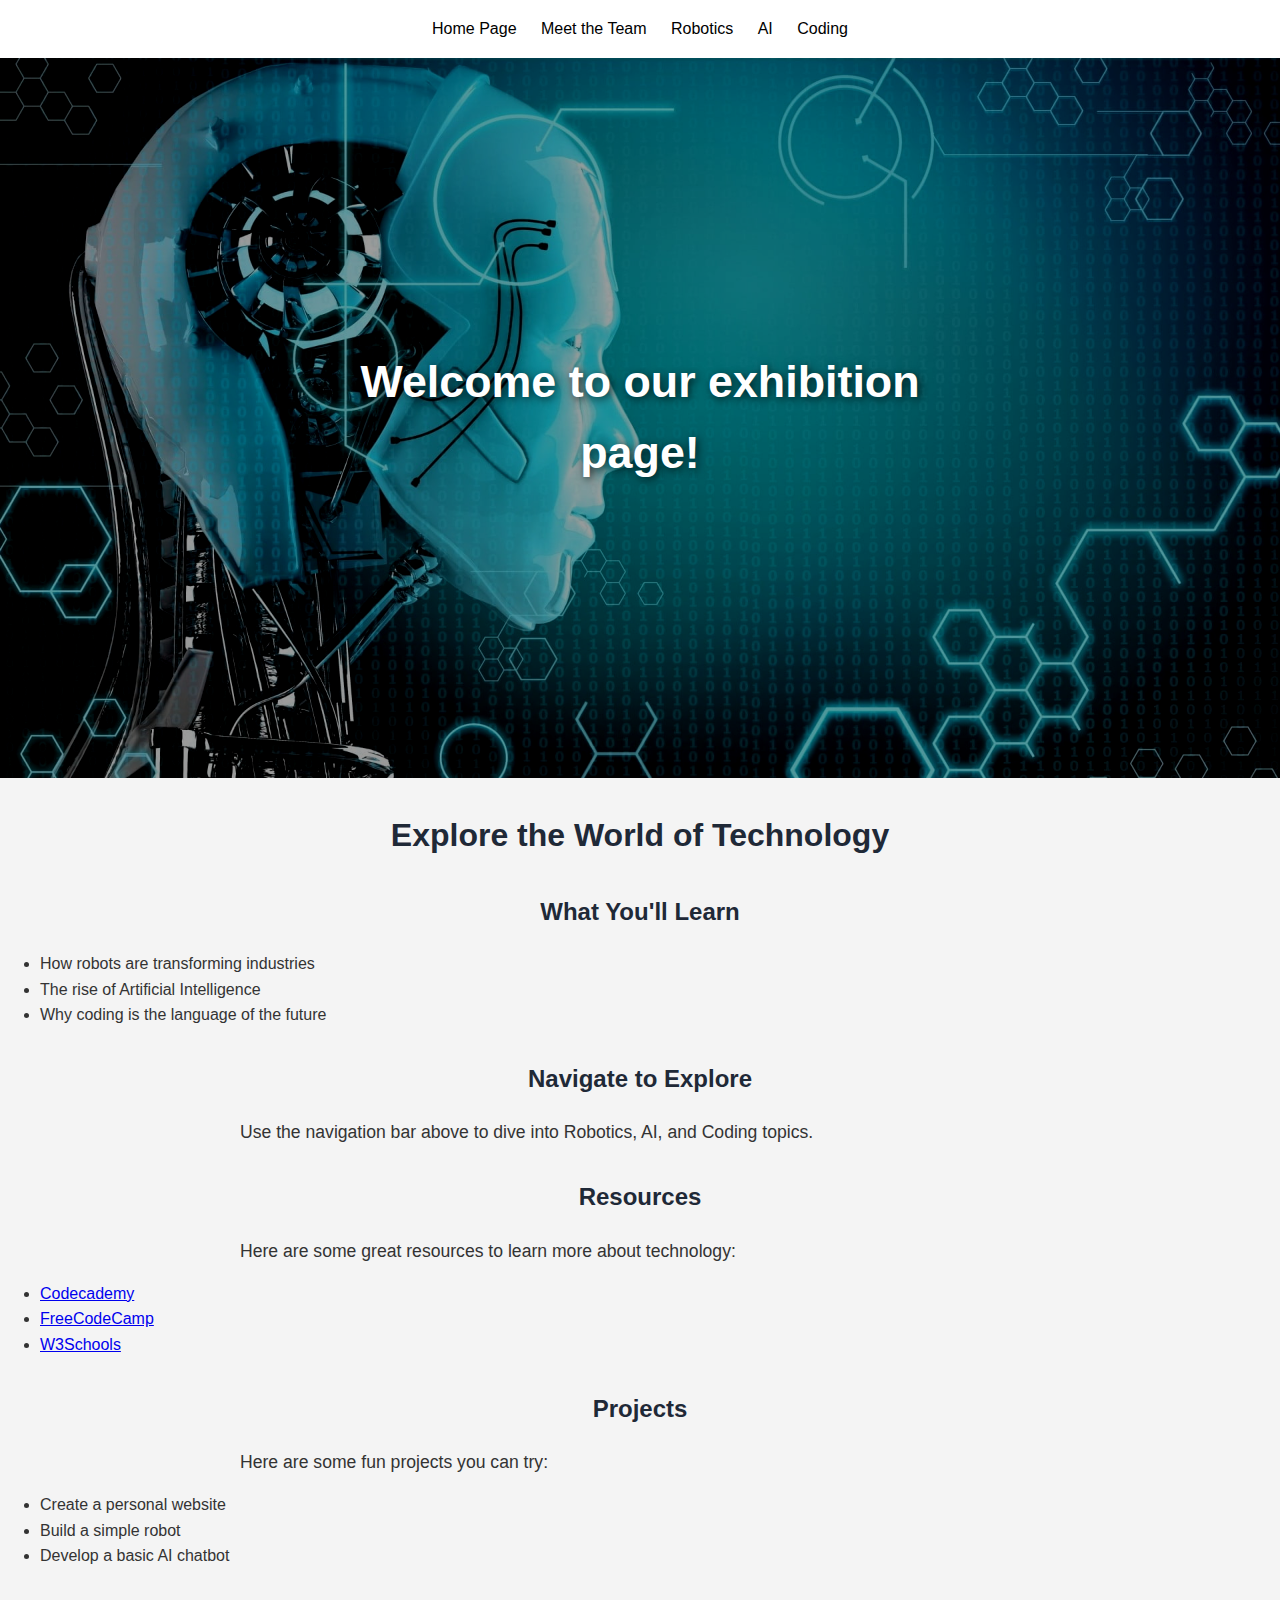
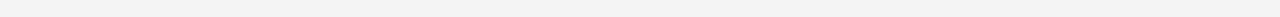
<file: index.html>
<!DOCTYPE html>
<html>
<head>
  <title>Home Page</title>
  <link rel="stylesheet" href="../css/exhibition.css" />
  <meta charset="UTF-8" />
  <meta name="viewport" content="width=device-width, initial-scale=1.0" />
</head>

<body>
  <nav class="navbar">
    <a href="index.html">Home Page</a>
    <a href="/html/teampage.html">Meet the Team</a>
    <a href="/html/robotics.html">Robotics</a>
    <a href="/html/ai.html">AI</a>
    <a href="/html/coding.html">Coding</a>
   
   
  </nav>

  <div class="hero-section">
    <img src="../img/wallpaperflare.com_wallpaper.jpg" alt="Hero Background" />
    <div class="hero-text">
      <p>Welcome to our exhibition page!</p>
    </div>
  </div>

  <h1>Explore the World of Technology</h1>

  <h2>What You'll Learn</h2>
  <ul>
    <li>How robots are transforming industries</li>
    <li>The rise of Artificial Intelligence</li>
    <li>Why coding is the language of the future</li>
  </ul>

  <h2>Navigate to Explore</h2>
  <p>Use the navigation bar above to dive into Robotics, AI, and Coding topics.</p>
  <h2>Resources</h2>
  <p>Here are some great resources to learn more about technology:
    <ul>
      <li><a href="https://www.codecademy.com/">Codecademy</a></li>
      <li><a href="https://www.freecodecamp.org/">FreeCodeCamp</a></li>
      <li><a href="https://www.w3schools.com/">W3Schools</a></li>
    </ul>
  </p>
  <h2>Projects</h2>
  <p>Here are some fun projects you can try:
    <ul>
      <li>Create a personal website</li>
      <li>Build a simple robot</li>
      <li>Develop a basic AI chatbot</li>
    </ul>
  </p>


</body>
</html>
</file>
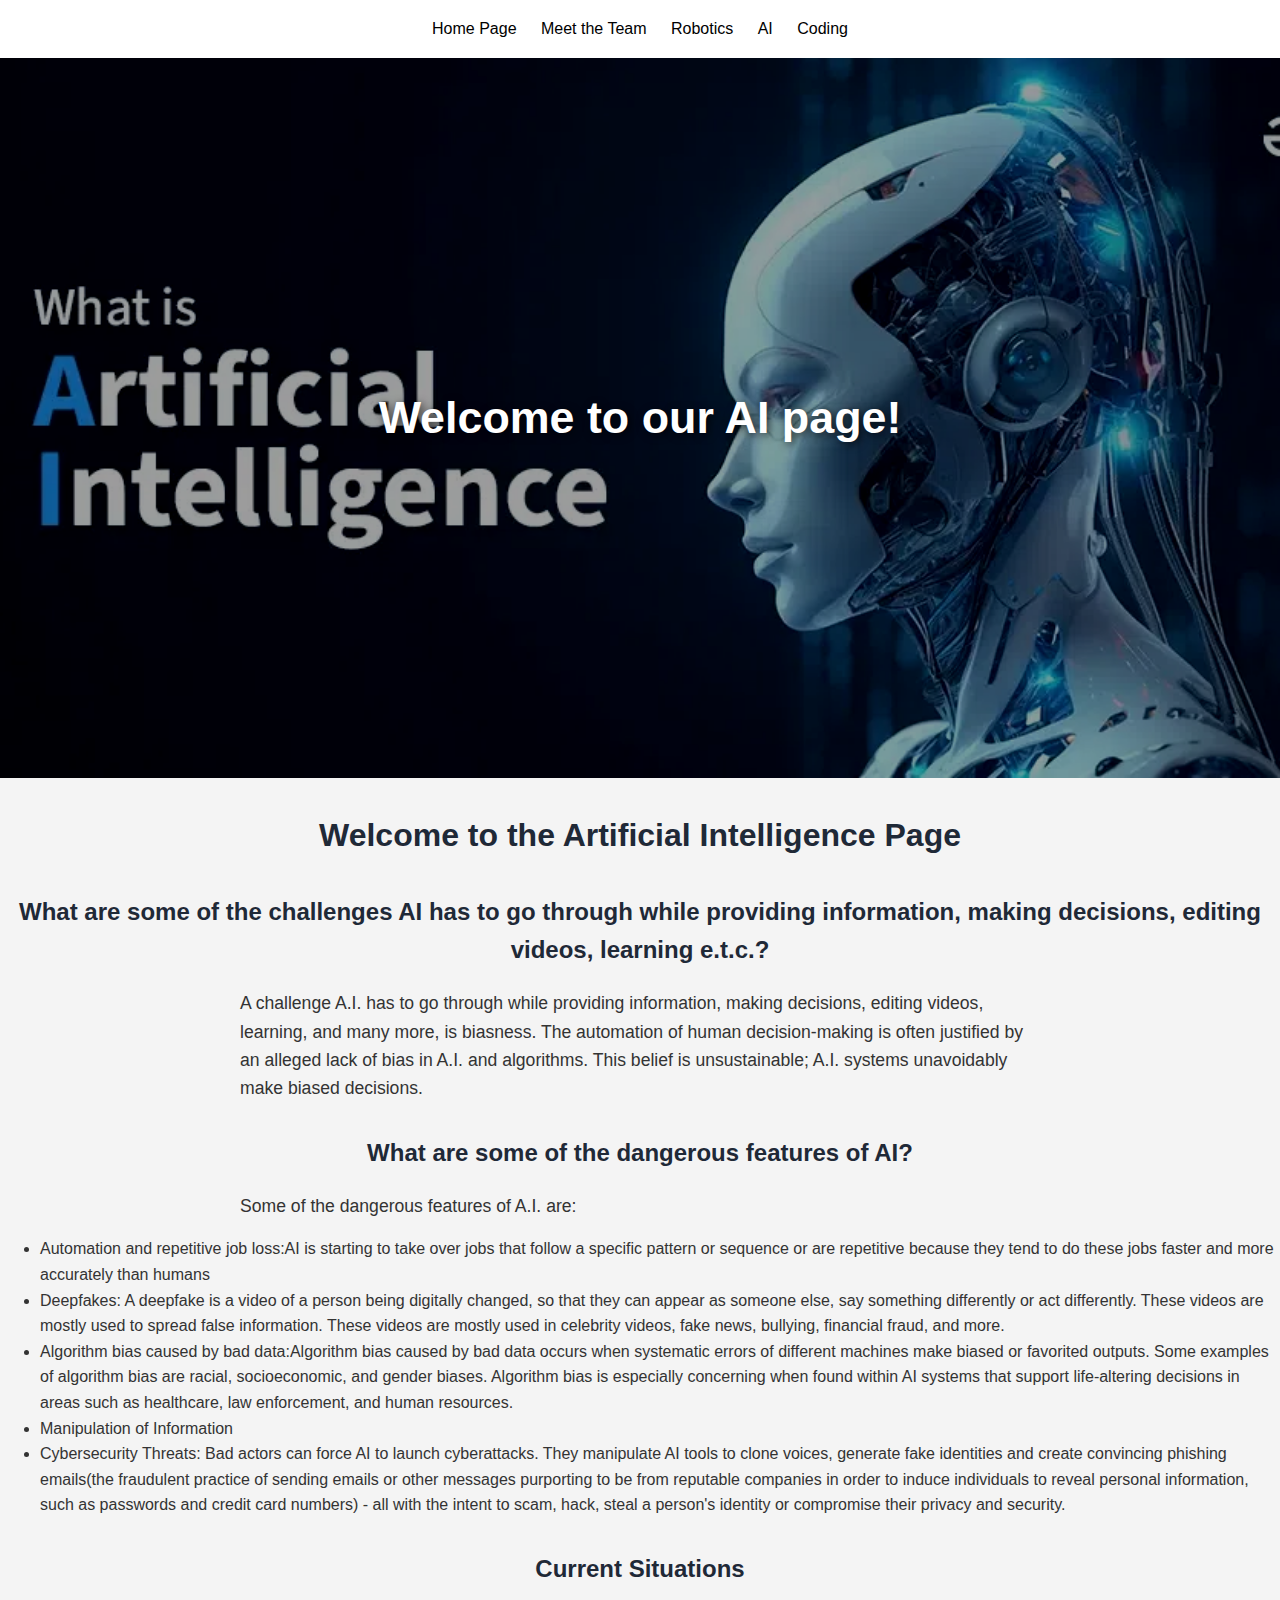
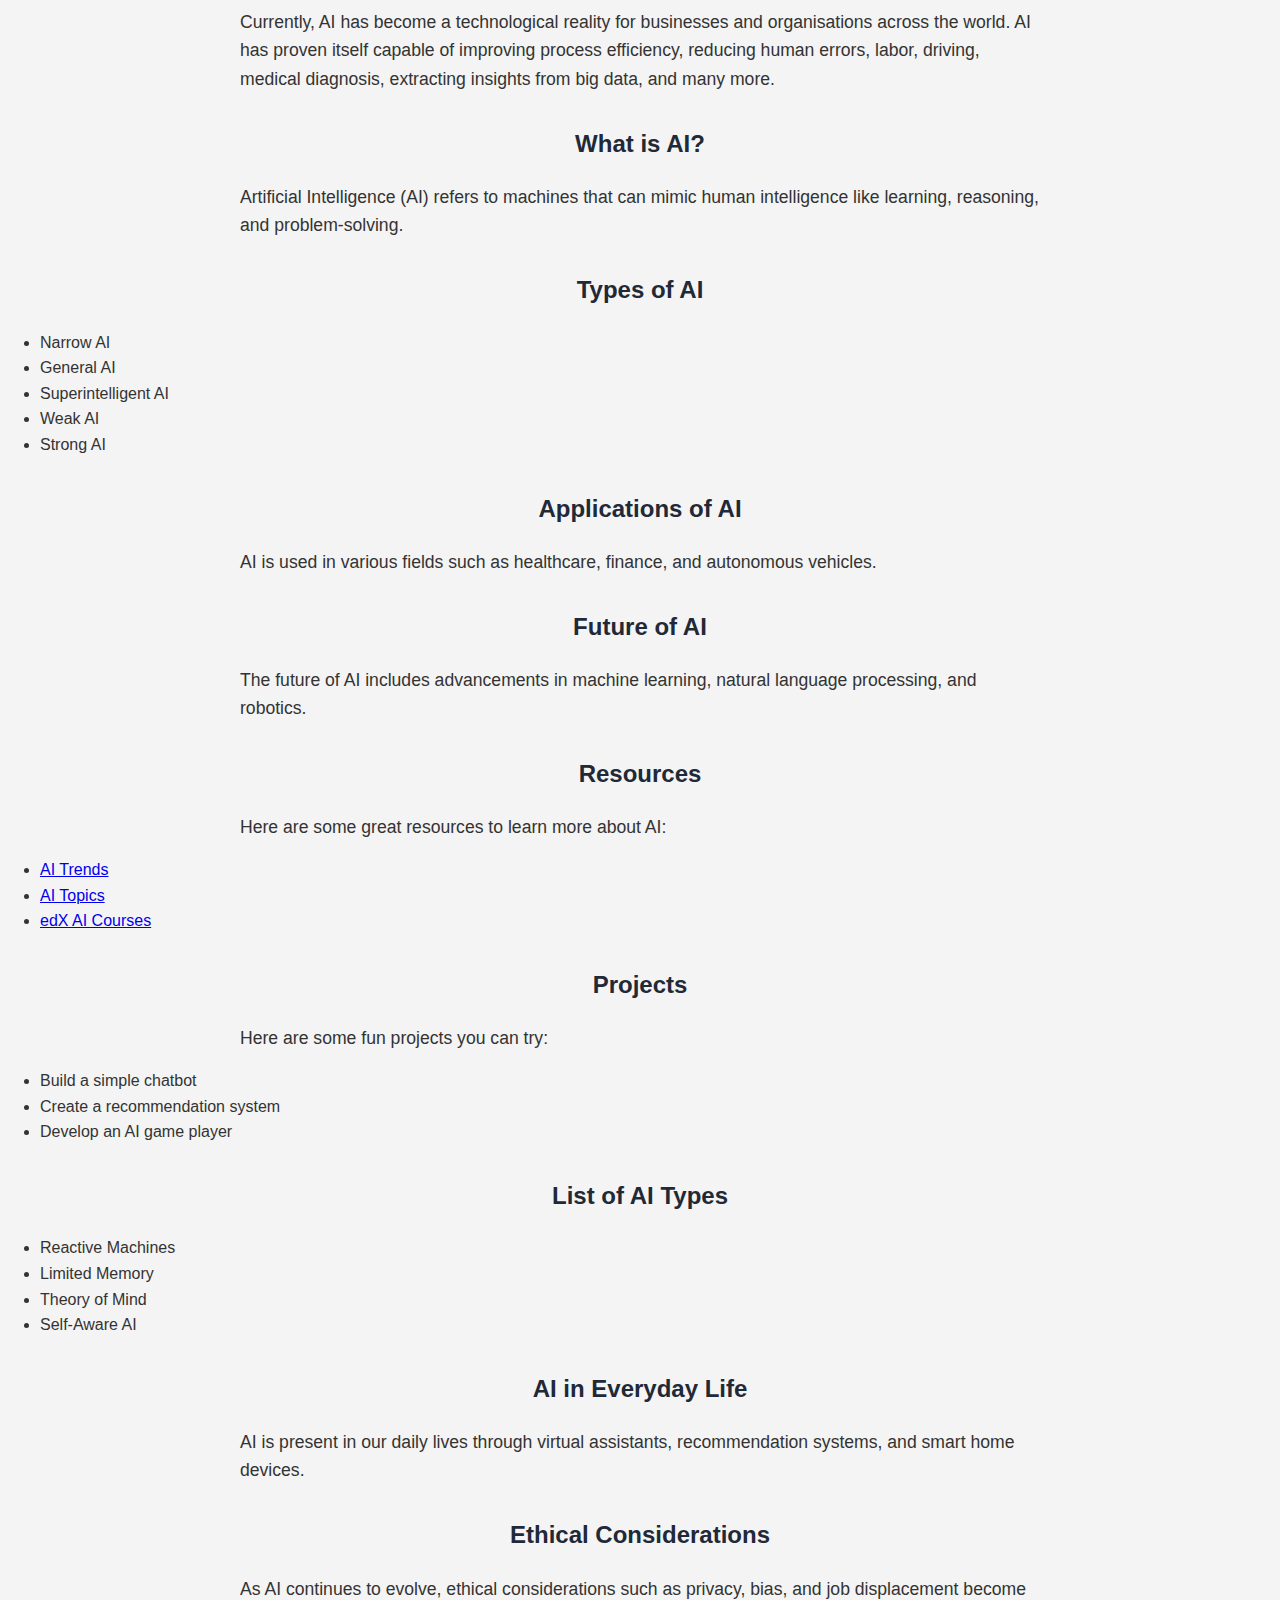
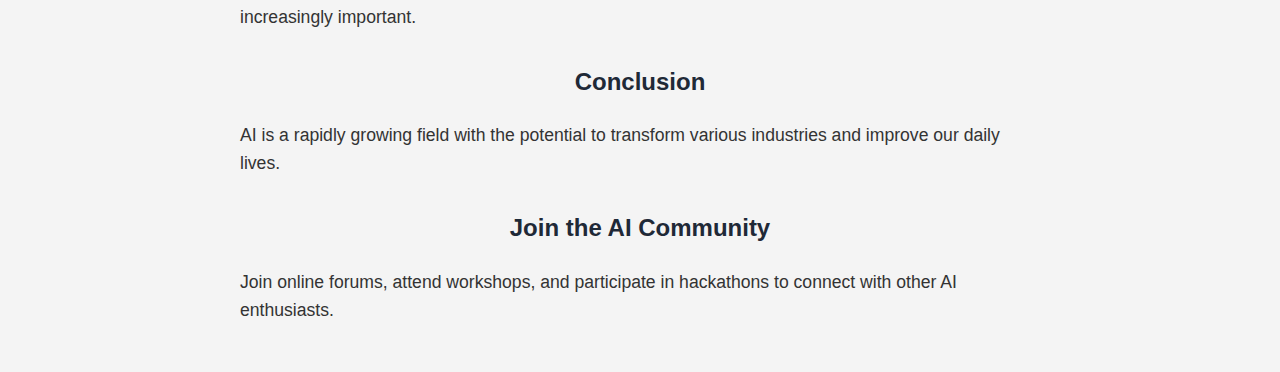
<file: html/ai.html>
<!DOCTYPE html>
<html>

<head>
  <title>Artificial Intelligence</title>
  <link rel="stylesheet" href="../css/ai.css" />
  <meta charset="UTF-8" />
  <meta name="viewport" content="width=device-width, initial-scale=1.0" />
</head>

<body>
  <nav class="navbar">
    <a href="../index.html">Home Page</a>
    <a href="teampage.html">Meet the Team</a>
    <a href="robotics.html">Robotics</a>
    <a href="ai.html">AI</a>
    <a href="coding.html">Coding</a>
  </nav>

  <div class="hero-section">
    <img src="../img/aioo.webp" alt="Hero Background" />
    <div class="hero-text">
      <p>Welcome to our AI page!</p>
    </div>
  </div>
  <h1>Welcome to the Artificial Intelligence Page</h1>
  <h2>What are some of the challenges AI has to go through while providing information, making decisions, editing
    videos, learning e.t.c.?</h2>
  <p>A challenge A.I. has to go through while providing information, making decisions, editing videos, learning, and
    many more, is biasness. The automation of human decision-making is often justified by an alleged lack of bias in
    A.I. and algorithms. This belief is unsustainable; A.I. systems unavoidably make biased decisions.</p>
  <h2>What are some of the dangerous features of AI?</h2>
  <p>Some of the dangerous features of A.I. are:
  <ul>
    <li>Automation and repetitive job loss:AI is starting to take over jobs that follow a specific pattern or sequence
      or are repetitive because they tend to do these jobs faster and more accurately than humans </li>
    <li>Deepfakes: A deepfake is a video of a person being digitally changed, so that they can appear as someone else,
      say something differently or act differently. These videos are mostly used to spread false information. These
      videos are mostly used in celebrity videos, fake news, bullying, financial fraud, and more.</li>
    <li>Algorithm bias caused by bad data:Algorithm bias caused by bad data occurs when systematic errors of different
      machines make biased or favorited outputs. Some examples of algorithm bias are racial, socioeconomic, and gender
      biases. Algorithm bias is especially concerning when found within AI systems that support life-altering decisions
      in areas such as healthcare, law enforcement, and human resources.</li>
    <li>Manipulation of Information</li>
    <li>Cybersecurity Threats: Bad actors can force AI to launch cyberattacks. They manipulate AI tools to clone voices,
      generate fake identities and create convincing phishing emails(the fraudulent practice of sending emails or other
      messages purporting to be from reputable companies in order to induce individuals to reveal personal information,
      such as passwords and credit card numbers) - all with the intent to scam, hack, steal a person's identity or
      compromise their privacy and security.</li>
  </ul>
  <h2>Current Situations</h2>
  <p>Currently, AI has become a technological reality for businesses and organisations across the world. 
AI has proven itself capable of improving process efficiency, reducing human errors, labor, driving, medical diagnosis, extracting insights from big data, and many more. 
</p>

  <h2>What is AI?</h2>
  <p>Artificial Intelligence (AI) refers to machines that can mimic human intelligence like learning, reasoning, and
    problem-solving.
  <h2>Types of AI</h2>
  <ul>
    <li>Narrow AI</li>
    <li>General AI</li>
    <li>Superintelligent AI</li>
    <li>Weak AI</li>
    <li>Strong AI</li>

  </ul>
  <h2>Applications of AI</h2>
  <p>AI is used in various fields such as healthcare, finance, and autonomous vehicles.</p>
  <h2>Future of AI</h2>
  <p>The future of AI includes advancements in machine learning, natural language processing, and robotics.</p>
  <h2>Resources</h2>
  <p>Here are some great resources to learn more about AI:
  <ul>
    <li><a href="https://www.aitrends.com/">AI Trends</a></li>
    <li><a href="https://www.aitopics.org/">AI Topics</a></li>
    <li><a href="https://www.edx.org/learn/artificial-intelligence">edX AI Courses</a></li>
  </ul>
  </p>
  <h2>Projects</h2>
  <p>Here are some fun projects you can try:
  <ul>
    <li>Build a simple chatbot</li>
    <li>Create a recommendation system</li>
    <li>Develop an AI game player</li>
  </ul>
  </p>
  <h2>List of AI Types</h2>
  <ul>
    <li>Reactive Machines</li>
    <li>Limited Memory</li>
    <li>Theory of Mind</li>
    <li>Self-Aware AI</li>
  </ul>
  <h2>AI in Everyday Life</h2>
  <p>AI is present in our daily lives through virtual assistants, recommendation systems, and smart home devices.</p>
  <h2>Ethical Considerations</h2>
  <p>As AI continues to evolve, ethical considerations such as privacy, bias, and job displacement become increasingly
    important.</p>
  <h2>Conclusion</h2>
  <p>AI is a rapidly growing field with the potential to transform various industries and improve our daily lives.</p>
  <h2>Join the AI Community</h2>
  <p>Join online forums, attend workshops, and participate in hackathons to connect with other AI enthusiasts.</p>
</body>

</html>
</file>
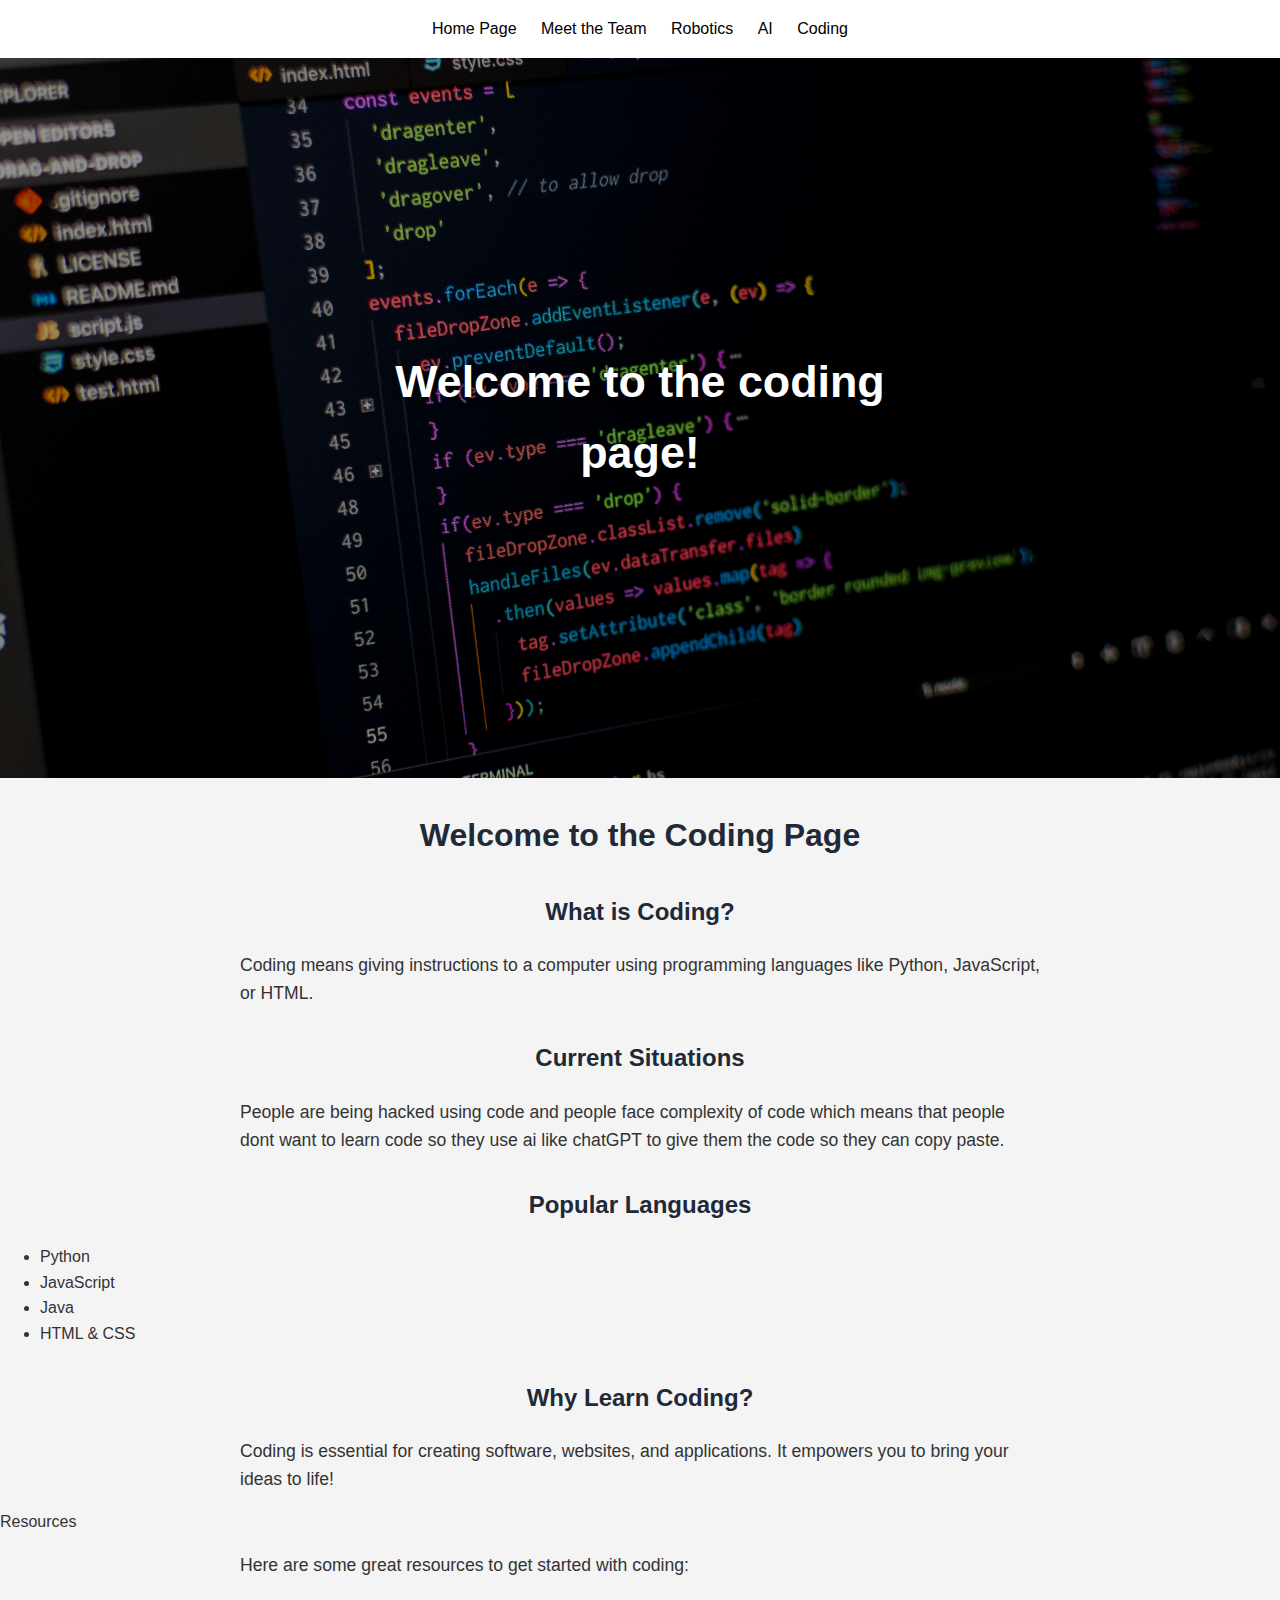
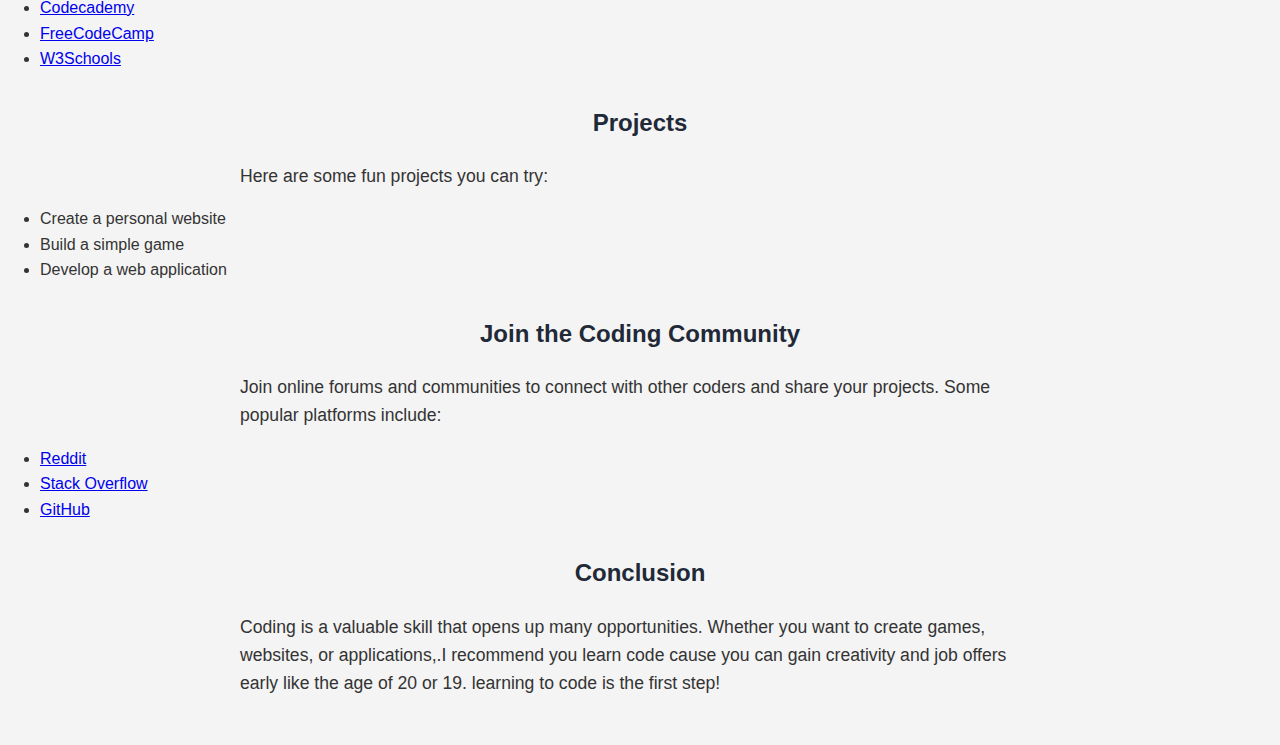
<file: html/coding.html>
<!DOCTYPE html>
<html>

<head>
  <title>Coding</title>
  <link rel="stylesheet" href="../css/coding.css" />
  <meta charset="UTF-8" />
  <meta name="viewport" content="width=device-width, initial-scale=1.0" />
</head>

<body>
  <nav class="navbar">
    <a href="../index.html">Home Page</a>
    <a href="teampage.html">Meet the Team</a>
    <a href="robotics.html">Robotics</a>
    <a href="ai.html">AI</a>
    <a href="coding.html">Coding</a>

  </nav>

  <div class="hero-section">
    <img src="../img/wallpaperflare.com_wallpaper (2).jpg" alt="Hero Background" />
    <div class="hero-text">
      <p>Welcome to the coding page!</p>
    </div>
  </div>
  <h1>Welcome to the Coding Page</h1>

  <h2>What is Coding?</h2>
  <p>
    Coding means giving instructions to a computer using programming languages
    like Python, JavaScript, or HTML.
  </p>
  <h2>Current Situations</h2>
  <p>People are being hacked using code and people face complexity of code which means that people dont want to learn
    code so they use ai like chatGPT to give them the code so they can copy paste.</p>

  <h2>Popular Languages</h2>
  <ul>
    <li>Python</li>
    <li>JavaScript</li>
    <li>Java</li>
    <li>HTML & CSS</li>
  </ul>
  <h2>Why Learn Coding?</h2>
  <p>
    Coding is essential for creating software, websites, and applications. It
    empowers you to bring your ideas to life!
  </p>
  <h <h2>Resources</h2>
    <p>
      Here are some great resources to get started with coding:
    <ul>
      <li><a href="https://www.codecademy.com/">Codecademy</a></li>
      <li><a href="https://www.freecodecamp.org/">FreeCodeCamp</a></li>
      <li><a href="https://www.w3schools.com/">W3Schools</a></li>
    </ul>
    </p>
    <h2>Projects</h2>
    <p>
      Here are some fun projects you can try:
    <ul>
      <li>Create a personal website</li>
      <li>Build a simple game</li>
      <li>Develop a web application</li>
    </ul>
    </p>
    <h2>Join the Coding Community</h2>
    <p>
      Join online forums and communities to connect with other coders and
      share your projects. Some popular platforms include:
    <ul>
      <li><a href="https://www.reddit.com/r/learnprogramming/">Reddit</a></li>
      <li><a href="https://stackoverflow.com/">Stack Overflow</a></li>
      <li><a href="https://www.github.com/">GitHub</a></li>
    </ul>
    </p>
    <h2>Conclusion</h2>
    <p>
      Coding is a valuable skill that opens up many opportunities. Whether you
      want to create games, websites, or applications,.I recommend you learn code cause you can gain creativity and  job offers early like the age of 20 or 19. learning to code is the
      first step!

</body>

</html>
</file>
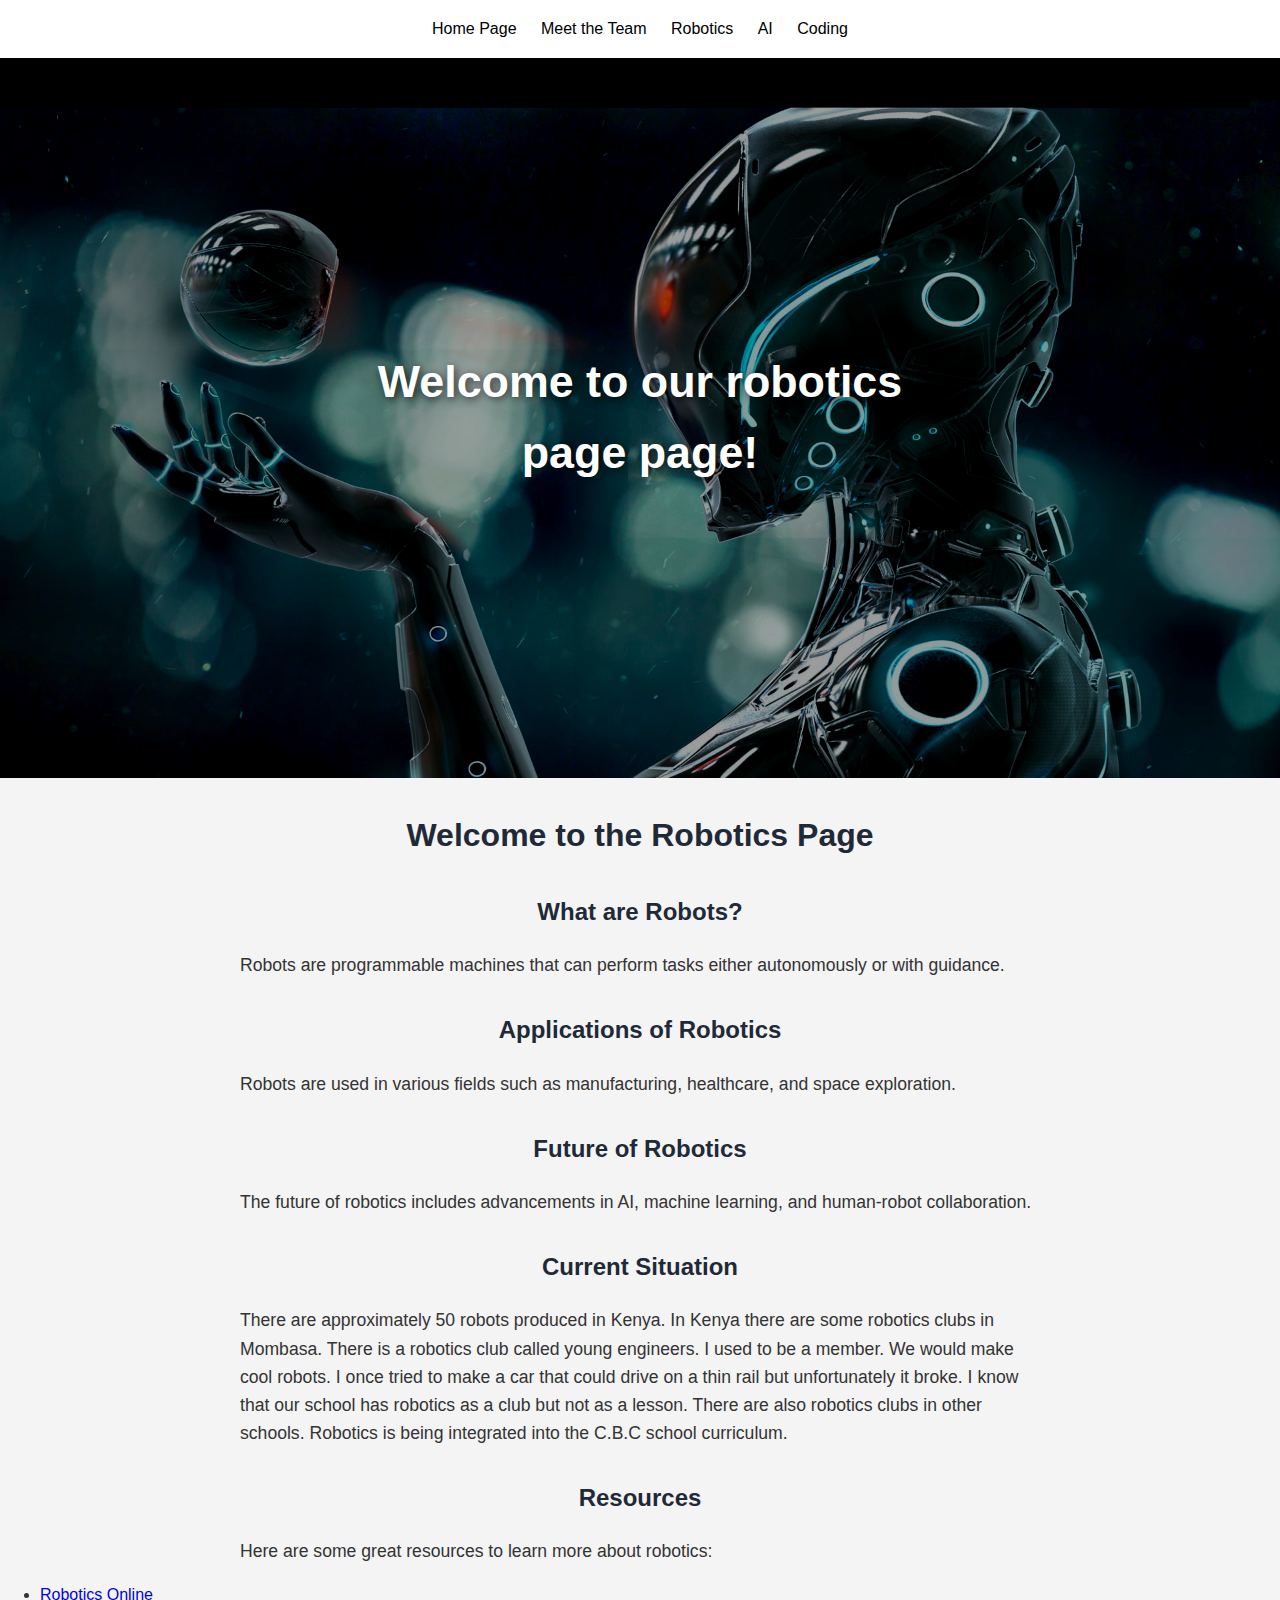
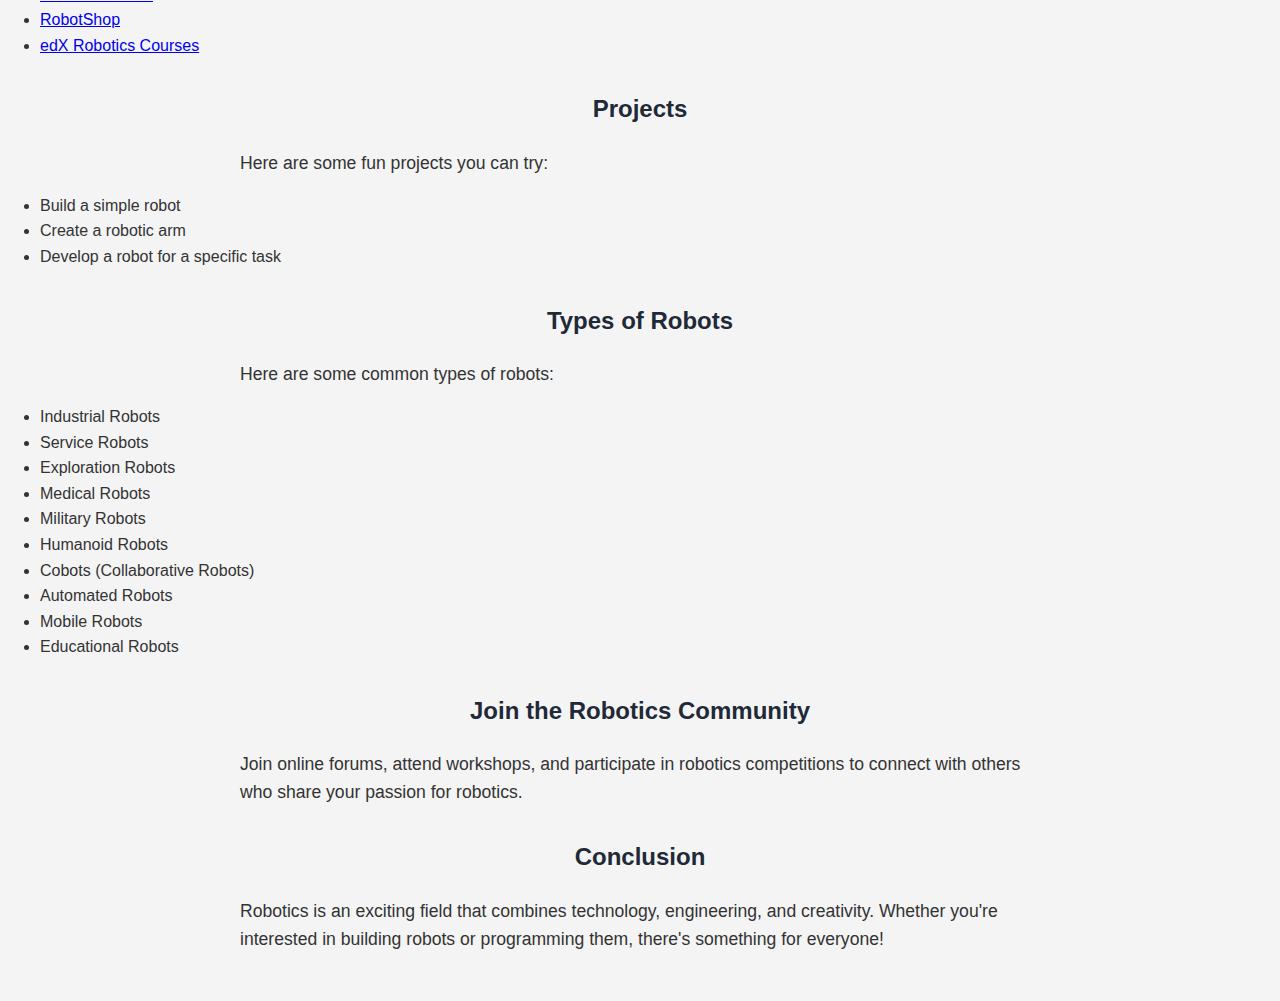
<file: html/robotics.html>
<!DOCTYPE html>
<html>

<head>
  <title>Robotics</title>
  <link rel="stylesheet" href="../css/robotics.css" />
  <meta charset="UTF-8" />
  <meta name="viewport" content="width=device-width, initial-scale=1.0" />
</head>

<body>
  <nav class="navbar">
    <a href="../index.html">Home Page</a>
    <a href="/html/teampage.html">Meet the Team</a>
    <a href="robotics.html">Robotics</a>
    <a href="ai.html">AI</a>
    <a href="coding.html">Coding</a>
  </nav>

  <div class="hero-section">
    <img src="../img/wallpaperflare.com_wallpaper (6).jpg" alt="Hero Background" />
    <div class="hero-text">
      <p>Welcome to our robotics page page!</p>
    </div>
  </div>

  <h1>Welcome to the Robotics Page</h1>

  <h2>What are Robots?</h2>
  <p>Robots are programmable machines that can perform tasks either autonomously or with guidance.</p>


  <h2>Applications of Robotics</h2>
  <p>Robots are used in various fields such as manufacturing, healthcare, and space exploration.</p>
  <h2>Future of Robotics</h2>
  <p>The future of robotics includes advancements in AI, machine learning, and human-robot collaboration.</p>
  <h2>Current Situation</h2>
  <p>There are approximately 50 robots produced in Kenya. In Kenya there are some robotics clubs in Mombasa. There is a
    robotics club called young engineers. I used to be a member. We would make cool robots. I once tried to make a car
    that could drive on a thin rail but unfortunately it broke. I know that our school has robotics as a club but not as
    a lesson. There are also robotics clubs in other schools. Robotics is being integrated into the C.B.C school
    curriculum.</p>
  <h2>Resources</h2>
  <p>Here are some great resources to learn more about robotics:
  <ul>
    <li><a href="https://www.robotics.org/">Robotics Online</a></li>
    <li><a href="https://www.robotshop.com/en/robotics.html">RobotShop</a></li>
    <li><a href="https://www.edx.org/learn/robotics">edX Robotics Courses</a></li>
  </ul>


  </p>
  <h2>Projects</h2>
  <p>Here are some fun projects you can try:
  <ul>
    <li>Build a simple robot</li>
    <li>Create a robotic arm</li>
    <li>Develop a robot for a specific task</li>
  </ul>
  </p>

  <!-- List of Robot Types -->
  <h2>Types of Robots</h2>
  <p>Here are some common types of robots:
  <ul>
    <li>Industrial Robots</li>
    <li>Service Robots</li>
    <li>Exploration Robots</li>
    <li>Medical Robots</li>
    <li>Military Robots</li>
    <li>Humanoid Robots</li>
    <li>Cobots (Collaborative Robots)</li>
    <li>Automated Robots</li>
    <li>Mobile Robots</li>
    <li>Educational Robots</li>
  </ul>
  </p>
  <h2>Join the Robotics Community</h2>
  <p>Join online forums, attend workshops, and participate in robotics competitions to connect with others who share
    your passion for robotics.</p>
  <h2>Conclusion</h2>
  <p>Robotics is an exciting field that combines technology, engineering, and creativity. Whether you're interested in
    building robots or programming them, there's something for everyone!</p>


</body>

</html>
</file>
<file: css/exhibition.css>
/* Global styles */
body {
    margin: 0;
    font-family: 'Segoe UI', Tahoma, Geneva, Verdana, sans-serif;
    background-color: #f4f4f4;
    color: #333;
    line-height: 1.6;
    padding-bottom: 2rem;
  }
  
  /* Navigation bar */
  .navbar {
    background-color: #fff;
    color: #000;
    padding: 1rem 2rem;
    text-align: center;
  }
  
  .navbar a {
    color: #000;
    margin: 0 10px;
    text-decoration: none;
    font-weight: 500;
    transition: color 0.3s ease;
  }
  
  .navbar a:hover {
    color: #60a5fa;
  }
  
  /* Hero Section */
  .hero-section {
    position: relative;
    height: 80vh;
    overflow: hidden;
  }
  
  .hero-section img {
    width: 100%;
    height: 100%;
    object-fit: cover;
    filter: brightness(60%) contrast(110%);
  }
  
  .hero-text {
    position: absolute;
    top: 50%;
    left: 50%;
    transform: translate(-50%, -50%);
    color: white;
    text-align: center;
    padding: 20px;
  }
  
  .hero-text p {
    font-size: 2.8rem;
    font-weight: bold;
    text-shadow: 2px 2px 8px rgba(0, 0, 0, 0.7);
    margin: 0;
  }
  
  /* Main content styles */
  h1, h2 {
    text-align: center;
    color: #1f2937;
    margin-top: 2rem;
  }
  
  p {
    max-width: 800px;
    margin: 1rem auto;
    padding: 0 1rem;
    font-size: 1.1rem;
  }
  
  /* Responsive */
  @media (max-width: 768px) {
    .hero-text p {
      font-size: 2rem;
    }
  
    .navbar {
      font-size: 0.9rem;
      padding: 1rem;
    }
  }
  

  .topics-section {
    max-width: 1200px;
    margin: 2rem auto;
    padding: 0 1rem;
  }
  
  .topic-block {
    display: flex;
    align-items: center;
    margin: 2rem 0;
    gap: 2rem;
    flex-direction: row;
  }
  
  .topic-block.reverse {
    flex-direction: row-reverse;
  }
  
  .topic-image {
    width: 40%;
    height: auto;
    border-radius: 12px;
    box-shadow: 0 4px 12px rgba(0,0,0,0.15);
    object-fit: cover;
  }
  
  .topic-text {
    width: 60%;
  }
  
  .topic-text h2 {
    color: #1f2937;
    margin-bottom: 0.5rem;
  }
  
  .topic-text p {
    font-size: 1.1rem;
    line-height: 1.6;
    color: #444;
  }
  
  /* Responsive layout */
  @media (max-width: 768px) {
    .topic-block,
    .topic-block.reverse {
      flex-direction: column;
      text-align: center;
    }
  
    .topic-image, .topic-text {
      width: 100%;
    }
  }
</file>
<file: css/ai.css>
/* Global styles */
body {
    margin: 0;
    font-family: 'Segoe UI', Tahoma, Geneva, Verdana, sans-serif;
    background-color: #f4f4f4;
    color: #333;
    line-height: 1.6;
    padding-bottom: 2rem;
  }
  
  /* Navigation bar */
  .navbar {
    background-color: #fff;
    color: #000;
    padding: 1rem 2rem;
    text-align: center;
  }
  
  .navbar a {
    color: #000;
    margin: 0 10px;
    text-decoration: none;
    font-weight: 500;
    transition: color 0.3s ease;
  }
  
  .navbar a:hover {
    color: #60a5fa;
  }
  
  /* Hero Section */
  .hero-section {
    position: relative;
    height: 80vh;
    overflow: hidden;
  }
  
  .hero-section img {
    width: 100%;
    height: 100%;
    object-fit: cover;
    filter: brightness(60%) contrast(110%);
  }
  
  .hero-text {
    position: absolute;
    top: 50%;
    left: 50%;
    transform: translate(-50%, -50%);
    color: white;
    text-align: center;
    padding: 20px;
  }
  
  .hero-text p {
    font-size: 2.8rem;
    font-weight: bold;
    text-shadow: 2px 2px 8px rgba(0, 0, 0, 0.7);
    margin: 0;
  }
  
  /* Main content styles */
  h1, h2 {
    text-align: center;
    color: #1f2937;
    margin-top: 2rem;
  }
  
  p {
    max-width: 800px;
    margin: 1rem auto;
    padding: 0 1rem;
    font-size: 1.1rem;
  }
  
  /* Responsive */
  @media (max-width: 768px) {
    .hero-text p {
      font-size: 2rem;
    }
  
    .navbar {
      font-size: 0.9rem;
      padding: 1rem;
    }
  }
  

  .topics-section {
    max-width: 1200px;
    margin: 2rem auto;
    padding: 0 1rem;
  }
  
  .topic-block {
    display: flex;
    align-items: center;
    margin: 2rem 0;
    gap: 2rem;
    flex-direction: row;
  }
  
  .topic-block.reverse {
    flex-direction: row-reverse;
  }
  
  .topic-image {
    width: 40%;
    height: auto;
    border-radius: 12px;
    box-shadow: 0 4px 12px rgba(0,0,0,0.15);
    object-fit: cover;
  }
  
  .topic-text {
    width: 60%;
  }
  
  .topic-text h2 {
    color: #1f2937;
    margin-bottom: 0.5rem;
  }
  
  .topic-text p {
    font-size: 1.1rem;
    line-height: 1.6;
    color: #444;
  }
  
  /* Responsive layout */
  @media (max-width: 768px) {
    .topic-block,
    .topic-block.reverse {
      flex-direction: column;
      text-align: center;
    }
  
    .topic-image, .topic-text {
      width: 100%;
    }
  }
</file>
<file: css/coding.css>
/* Global styles */
body {
    margin: 0;
    font-family: 'Segoe UI', Tahoma, Geneva, Verdana, sans-serif;
    background-color: #f4f4f4;
    color: #333;
    line-height: 1.6;
    padding-bottom: 2rem;
  }
  
  /* Navigation bar */
  .navbar {
    background-color: #fff;
    color: #000;
    padding: 1rem 2rem;
    text-align: center;
  }
  
  .navbar a {
    color: #000;
    margin: 0 10px;
    text-decoration: none;
    font-weight: 500;
    transition: color 0.3s ease;
  }
  
  .navbar a:hover {
    color: #60a5fa;
  }
  
  /* Hero Section */
  .hero-section {
    position: relative;
    height: 80vh;
    overflow: hidden;
  }
  
  .hero-section img {
    width: 100%;
    height: 100%;
    object-fit: cover;
    filter: brightness(60%) contrast(110%);
  }
  
  .hero-text {
    position: absolute;
    top: 50%;
    left: 50%;
    transform: translate(-50%, -50%);
    color: white;
    text-align: center;
    padding: 20px;
  }
  
  .hero-text p {
    font-size: 2.8rem;
    font-weight: bold;
    text-shadow: 2px 2px 8px rgba(0, 0, 0, 0.7);
    margin: 0;
  }
  
  /* Main content styles */
  h1, h2 {
    text-align: center;
    color: #1f2937;
    margin-top: 2rem;
  }
  
  p {
    max-width: 800px;
    margin: 1rem auto;
    padding: 0 1rem;
    font-size: 1.1rem;
  }
  
  /* Responsive */
  @media (max-width: 768px) {
    .hero-text p {
      font-size: 2rem;
    }
  
    .navbar {
      font-size: 0.9rem;
      padding: 1rem;
    }
  }
  

  .topics-section {
    max-width: 1200px;
    margin: 2rem auto;
    padding: 0 1rem;
  }
  
  .topic-block {
    display: flex;
    align-items: center;
    margin: 2rem 0;
    gap: 2rem;
    flex-direction: row;
  }
  
  .topic-block.reverse {
    flex-direction: row-reverse;
  }
  
  .topic-image {
    width: 40%;
    height: auto;
    border-radius: 12px;
    box-shadow: 0 4px 12px rgba(0,0,0,0.15);
    object-fit: cover;
  }
  
  .topic-text {
    width: 60%;
  }
  
  .topic-text h2 {
    color: #1f2937;
    margin-bottom: 0.5rem;
  }
  
  .topic-text p {
    font-size: 1.1rem;
    line-height: 1.6;
    color: #444;
  }
  
  /* Responsive layout */
  @media (max-width: 768px) {
    .topic-block,
    .topic-block.reverse {
      flex-direction: column;
      text-align: center;
    }
  
    .topic-image, .topic-text {
      width: 100%;
    }
  }
</file>
<file: css/robotics.css>
/* Global styles */
body {
    margin: 0;
    font-family: 'Segoe UI', Tahoma, Geneva, Verdana, sans-serif;
    background-color: #f4f4f4;
    color: #333;
    line-height: 1.6;
    padding-bottom: 2rem;
  }
  
  /* Navigation bar */
  .navbar {
    background-color: #fff;
    color: #000;
    padding: 1rem 2rem;
    text-align: center;
  }
  
  .navbar a {
    color: #000;
    margin: 0 10px;
    text-decoration: none;
    font-weight: 500;
    transition: color 0.3s ease;
  }
  
  .navbar a:hover {
    color: #60a5fa;
  }
  
  /* Hero Section */
  .hero-section {
    position: relative;
    height: 80vh;
    overflow: hidden;
  }
  
  .hero-section img {
    width: 100%;
    height: 100%;
    object-fit: cover;
    filter: brightness(60%) contrast(110%);
  }
  
  .hero-text {
    position: absolute;
    top: 50%;
    left: 50%;
    transform: translate(-50%, -50%);
    color: white;
    text-align: center;
    padding: 20px;
  }
  
  .hero-text p {
    font-size: 2.8rem;
    font-weight: bold;
    text-shadow: 2px 2px 8px rgba(0, 0, 0, 0.7);
    margin: 0;
  }
  
  /* Main content styles */
  h1, h2 {
    text-align: center;
    color: #1f2937;
    margin-top: 2rem;
  }
  
  p {
    max-width: 800px;
    margin: 1rem auto;
    padding: 0 1rem;
    font-size: 1.1rem;
  }
  
  /* Responsive */
  @media (max-width: 768px) {
    .hero-text p {
      font-size: 2rem;
    }
  
    .navbar {
      font-size: 0.9rem;
      padding: 1rem;
    }
  }
  

  .topics-section {
    max-width: 1200px;
    margin: 2rem auto;
    padding: 0 1rem;
  }
  
  .topic-block {
    display: flex;
    align-items: center;
    margin: 2rem 0;
    gap: 2rem;
    flex-direction: row;
  }
  
  .topic-block.reverse {
    flex-direction: row-reverse;
  }
  
  .topic-image {
    width: 40%;
    height: auto;
    border-radius: 12px;
    box-shadow: 0 4px 12px rgba(0,0,0,0.15);
    object-fit: cover;
  }
  
  .topic-text {
    width: 60%;
  }
  
  .topic-text h2 {
    color: #1f2937;
    margin-bottom: 0.5rem;
  }
  
  .topic-text p {
    font-size: 1.1rem;
    line-height: 1.6;
    color: #444;
  }
  
  /* Responsive layout */
  @media (max-width: 768px) {
    .topic-block,
    .topic-block.reverse {
      flex-direction: column;
      text-align: center;
    }
  
    .topic-image, .topic-text {
      width: 100%;
    }
  }
</file>
